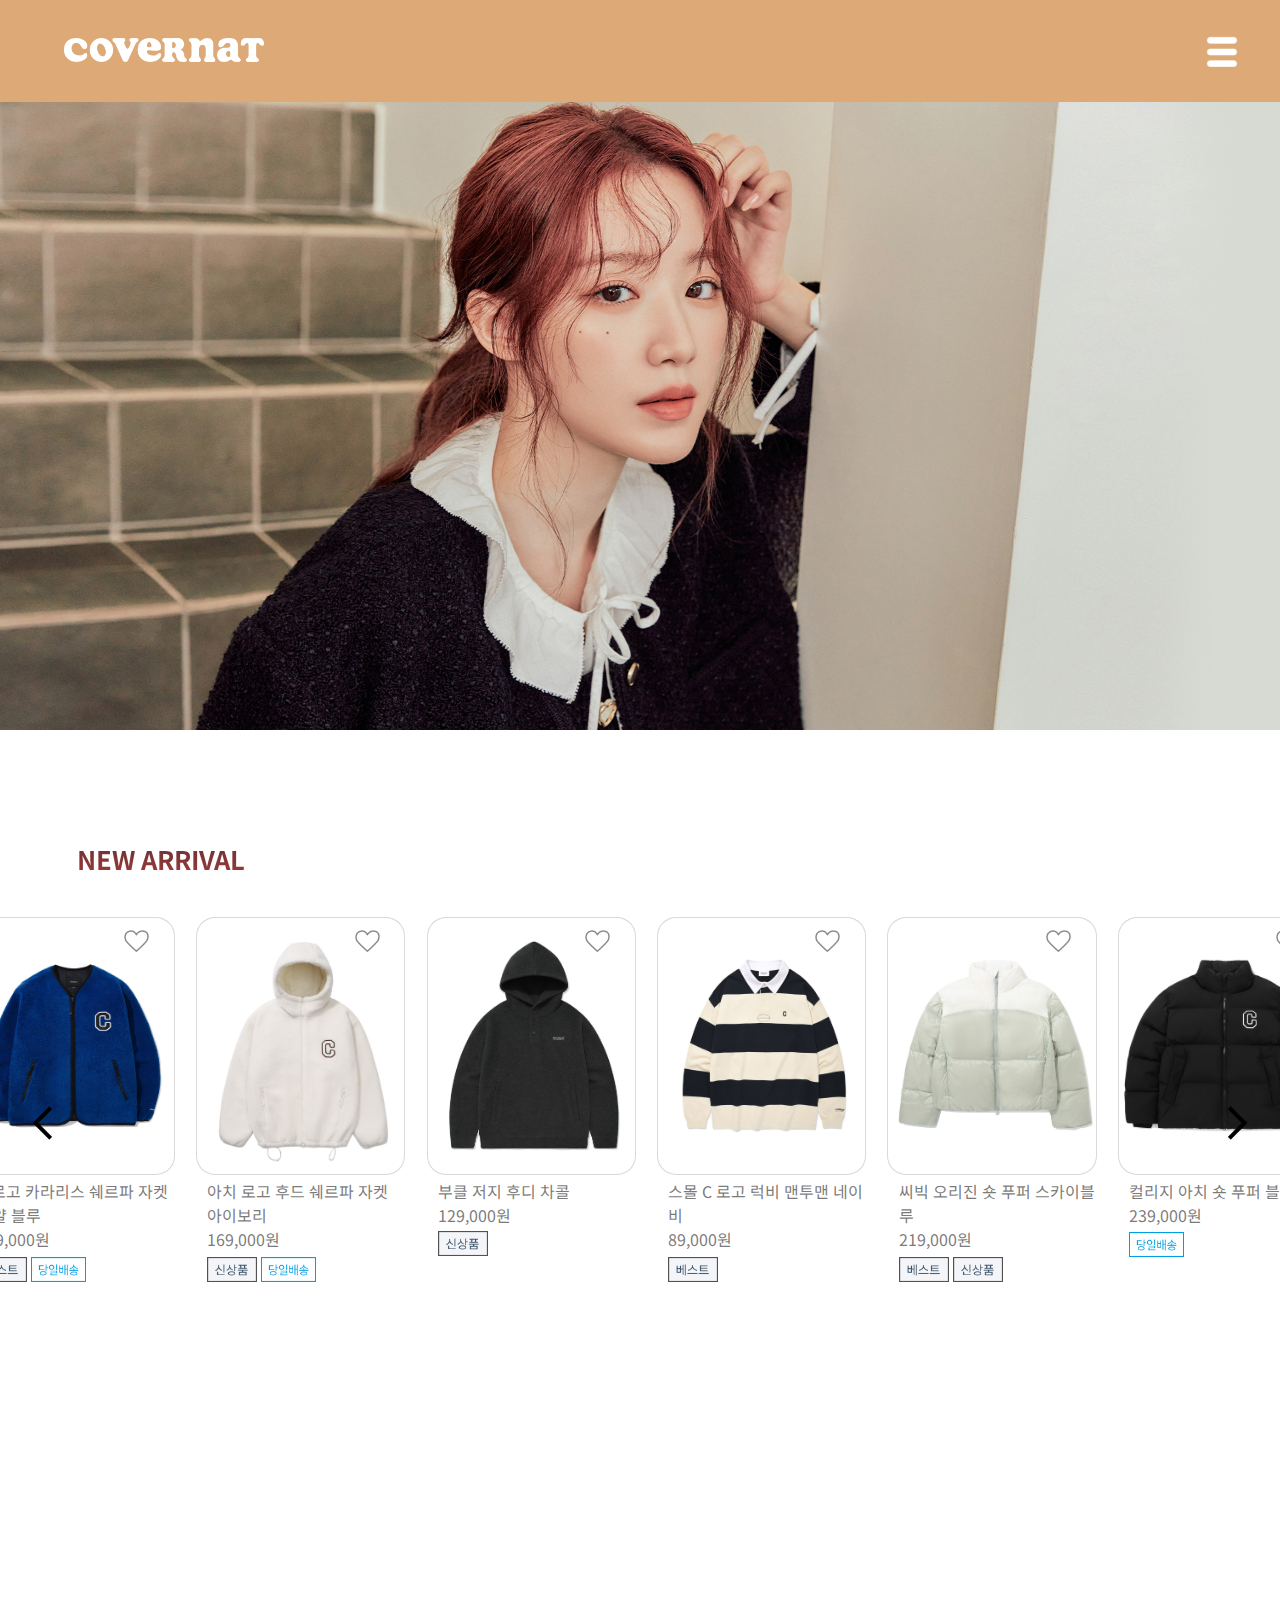
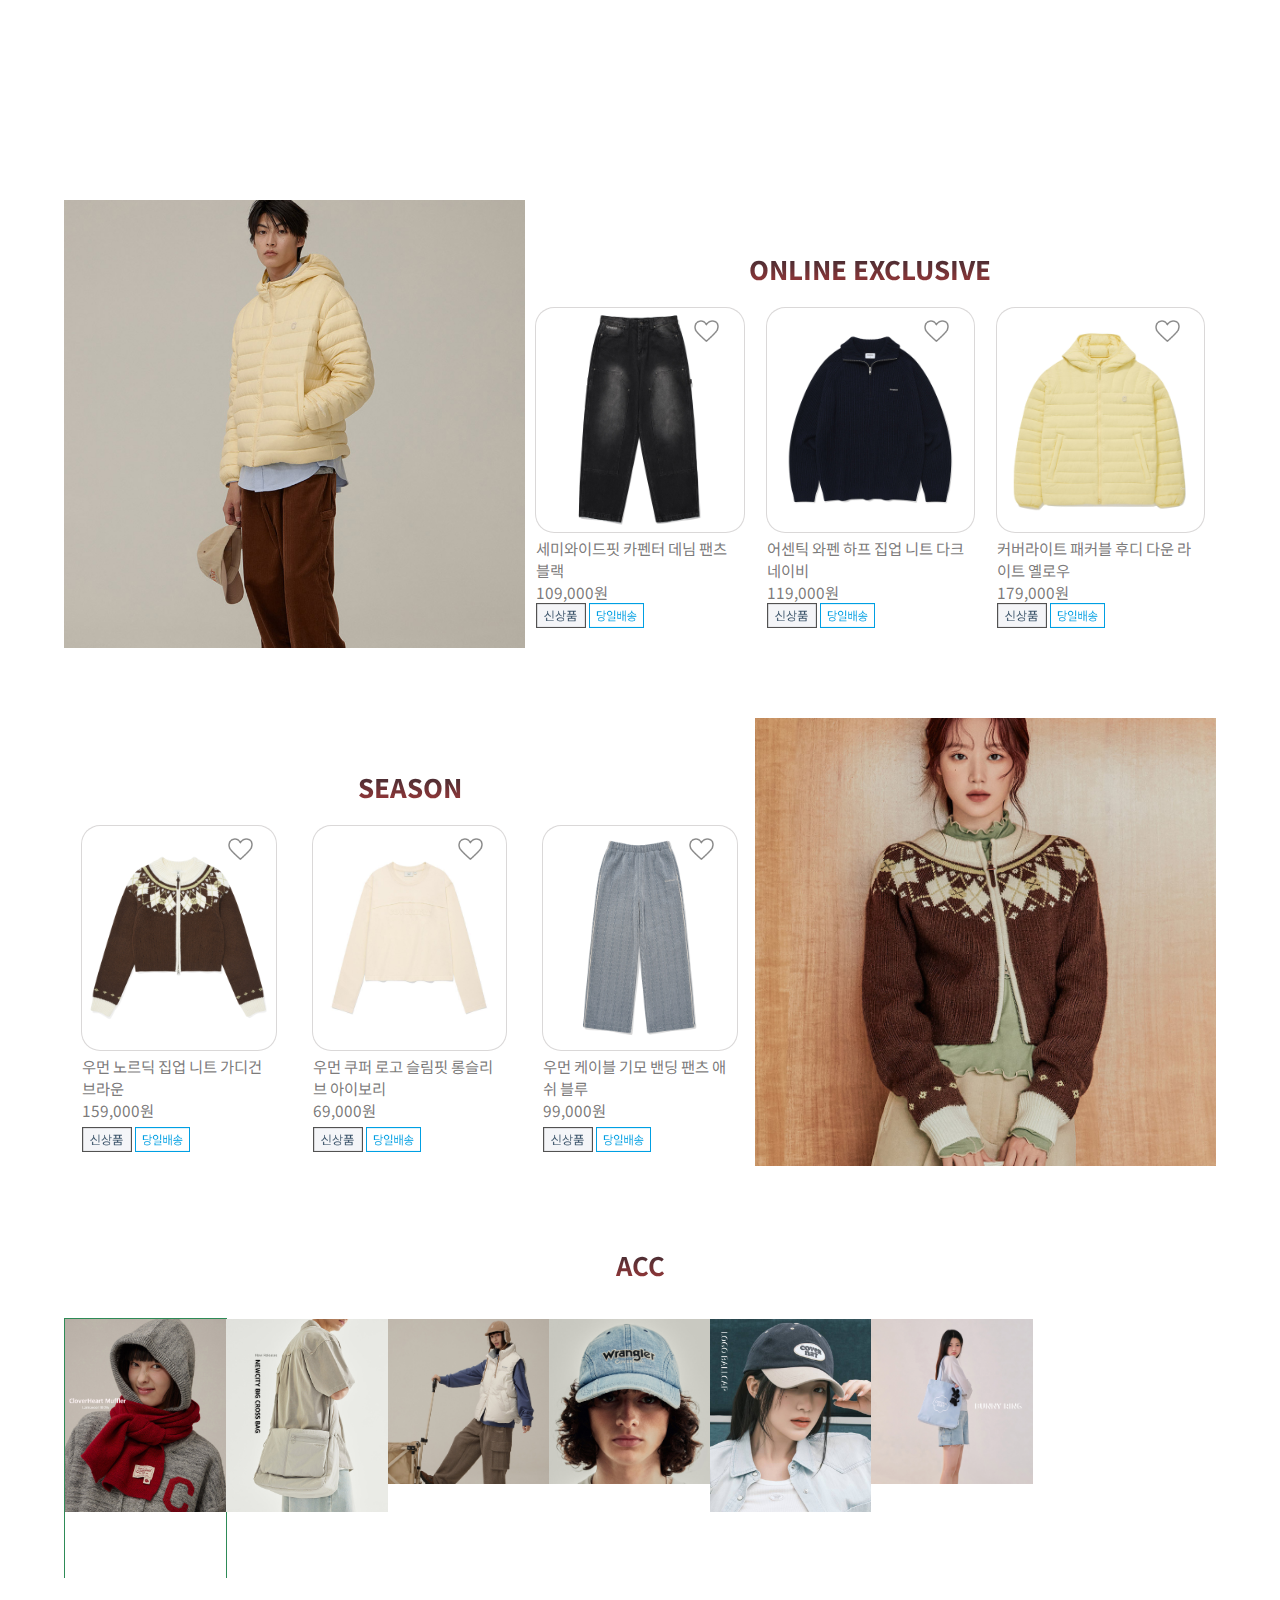
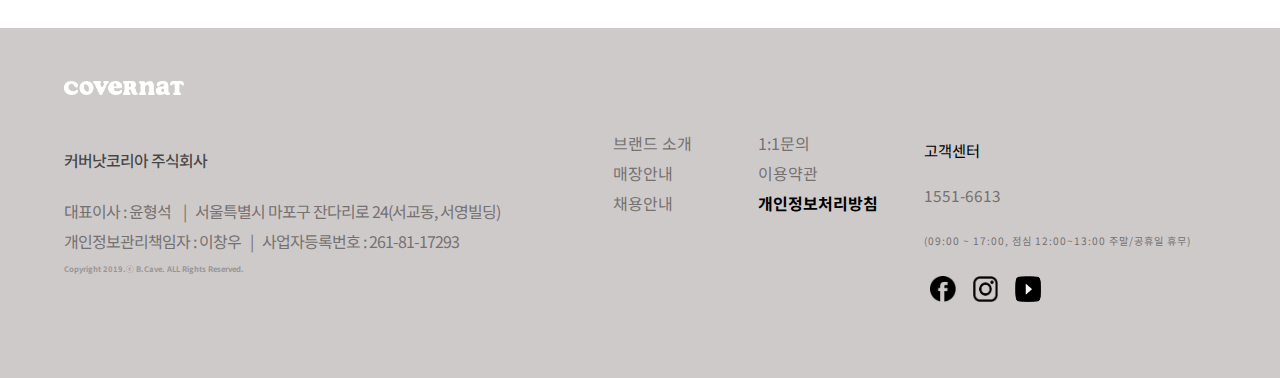
<file: index.html>
<!DOCTYPE html>
<html lang="en">
<head>
    <meta charset="UTF-8">
    <meta name="viewport" content="width=device-width, initial-scale=1.0">
    <title>covernat</title>
    <link rel="stylesheet" href="index.css">
    <link rel="preconnect" href="https://fonts.googleapis.com">
    <link rel="preconnect" href="https://fonts.gstatic.com" crossorigin>
    <link href="https://fonts.googleapis.com/css2?family=Noto+Sans+KR:wght@100..900&display=swap" rel="stylesheet">
    <script src="https://code.jquery.com/jquery-3.7.1.min.js" integrity="sha256-/JqT3SQfawRcv/BIHPThkBvs0OEvtFFmqPF/lYI/Cxo=" crossorigin="anonymous"></script>
    <script src="index.js"></script>
    <link rel="stylesheet" href="https://cdn.jsdelivr.net/npm/swiper@11/swiper-bundle.min.css"/>
    <script src="https://cdn.jsdelivr.net/npm/swiper@11/swiper-bundle.min.js"></script>
    <link rel="stylesheet" href="https://fonts.googleapis.com/css2?family=Material+Symbols+Outlined:opsz,wght,FILL,GRAD@20..48,100..700,0..1,-50..200&icon_names=menu" />
</head>
<body>
    <div id="header">
        <div class="gnb">
            <h1 class="logo"><img src="images/logowhite.png" alt=""></h1>
            <ul class="nav">
                <li>
                    <a href="#">MEN</a>
                    <ul class="sub">
                        <li><a href="#">View All</a></li>
                        <li><a href="#">New IN</a></li>
                        <li><a href="#">Best</a></li>
                    </ul>
                </li>
                <li><a href="#">WOMEN</a>
                    <ul class="sub">
                        <li><a href="#">슈화 PICK</a></li>
                        <li><a href="#">Top</a></li>
                        <li><a href="#">Bottom</a></li>
                    </ul>
                </li>
                <li><a href="#">NEW</a>
                    <ul class="sub">
                        <li><a href="#">COLLECTION</a></li>
                        <li><a href="#">ESSENTIAL</a></li>
                        <li><a href="#">OUTLET</a></li>
                    </ul>
                </li>
                <li><a href="#">SHOP</a>
                    <ul class="sub">
                        <li><a href="#">My Page</a></li>
                        <li><a href="#">주문조회</a></li>
                        <li><a href="#">회원가입</a></li>
                    </ul>
                </li>
            </ul>
        </div>
    </div>
    <div id="header2">
                <h1 class="logo2"><img src="images/logowhite.png" alt=""></h1>
                <div class="icon"></div>
    </div>
    <div id="section">
        <div class="mainbg">
            <ul class="main_img">
                <li class="img1 img_on"></li>
                <li class="img2"></li>
                <li class="img3"></li>
                <li class="img4"></li>
            </ul>
        </div>
        <div class="newcont">
            <h2>NEW ARRIVAL</h2>
                <ul class="new_slide">
                    <li class = "slide1">
                        <a href="#"></a>
                        <span>카라 블루종 오트밀<br>
                            259,000원
                            <br><img src="images/best.png" alt="카라블루종" width="50px" height="25px">
                        </span>
                    </li>
                    <li class = "slide2">
                        <a href="#"></a>
                        <span>C 로고 카라리스 쉐르파 자켓 로얄 블루<br>
                            129,000원
                            <br><img src="images/best.png" alt="베스트" width="50px" height="25px"> <img src="images/today.png" alt="당일배송" width="55 px" height="25px"></span>
                    </li>
                    <li class = "slide3">
                        <a href="#"></a>
                        <span>아치 로고 후드 쉐르파 자켓 아이보리<br>
                            169,000원
                            <br><img src="images/new.png" alt="신상품" width="50px" height="25px"> <img src="images/today.png" alt="당일배송" width="55 px" height="25px">
                        </span>
                    </li>
                    <li class = "slide4">
                        <a href="#"></a>
                        <span>부클 저지 후디 차콜<br>
                            129,000원
                            <br><img src="images/new.png" alt="신상품" width="50px" height="25px">
                        </span>
                    </li>
                    <li class = "slide5">
                        <a href="#"></a>
                        <span>스몰 C 로고 럭비 맨투맨 네이비<br>
                            89,000원
                            <br><img src="images/best.png" alt="베스트" width="50px" height="25px">
                        </span>
                    </li>
                    <li class = "slide6">
                        <a href="#"></a>
                        <span>씨빅 오리진 숏 푸퍼 스카이블루<br>
                            219,000원
                        <br><img src="images/best.png" alt="베스트" width="50px" height="25px"> <img src="images/new.png" alt="신상품" width="50px" height="25px"></span>
                    </li>
                    <li class = "slide7">
                        <a href="#"></a>
                        <span>컬리지 아치 숏 푸퍼 블랙<br>
                            239,000원
                        <br><img src="images/today.png" alt="당일배송" width="55px" height="25px">
                        </span>
                    </li>
                    <li class = "slide8">
                        <a href="#"></a>
                        <span>우먼 시어링 카라 숏 푸퍼 블랙<br>
                            259,000원
                        <br><img src="images/new.png" alt="신상품" width="50px" height="25px">
                        </span>
                    </li>
                    <li class = "slide9">
                        <a href="#"></a>
                        <span>우먼 클래식 체크 싱글 자켓 브라운<br>
                            179,000원
                        <br><img src="images/best.png" alt="베스트" width="50px" height="25px"> <img src="images/new.png" alt="신상품" width="50px" height="25px"></span>
                    </li>
                    <li class = "slide10">
                        <a href="#"></a>
                        <span>우먼 롱 더플 코트 체크<br>
                            339,000원
                            <br><img src="images/best.png" alt="베스트" width="50px" height="25px"> <img src="images/today.png" alt="당일배송" width="55 px" height="25px">
                        </span>
                    </li>
                </ul>
            <div class="newcont_arrow">
                <p class="newcont_prev"></p>
                <p class="newcont_next"></p>
            </div>
        </div>
        <div class="collectbg"></div>
<!-- --------------------------------------------------------------------------- -->
        <div class="mens">
            <div class="mens_cont">
                <ul class="mens_contlist">
                    <li class="content"></li>
                    <li class="content"></li>
                    <li class="content active"></li>
                </ul>
            </div>
            <div class="mens_list">
                <h2>ONLINE EXCLUSIVE</h2>
                <ul class="mens_inlist">
                    <li class="tabMenu">
                        <a href="#"></a>
                        <span>세미와이드핏 카펜터 데님 팬츠 블랙
                            <br>109,000원<br><img src="images/new.png" alt="신상품" width="50px" height="25px"> <img src="images/today.png" alt="당일배송" width="55 px" height="25px">
                        </span>
                    </li>
                    <li class="tabMenu">
                        <a href="#"></a>
                        <span>어센틱 와펜 하프 집업 니트 다크 네이비
                            <br>119,000원<br><img src="images/new.png" alt="신상품" width="50px" height="25px"> <img src="images/today.png" alt="당일배송" width="55 px" height="25px">
                        </span>
                    </li>
                    <li class="tabMenu active">
                        <a href="#"></a>
                        <span>커버라이트 패커블 후디 다운 라이트 옐로우
                            <br>179,000원<br><img src="images/new.png" alt="신상품" width="50px" height="25px"> <img src="images/today.png" alt="당일배송" width="55 px" height="25px">
                        </span>
                    </li>
                </ul>
            </div>
        </div>
        <script>
            const tabItem = document.querySelectorAll('.tabMenu');
            const tabInner = document.querySelectorAll('.content');   
    
            tabItem.forEach((tab, idx)=>{
            tab.addEventListener('click',function(){
            tabInner.forEach((inner)=>{
                inner.classList.remove('active');
            })
            tabItem.forEach((item)=>{
                item.classList.remove('active');
            })

            tabItem[idx].classList.add('active');
            tabInner[idx].classList.add('active');
        })
        });
        </script>
        

        <div class="womens">
            <div class="womens_list">
                <h2>SEASON</h2>   
                <ul class="womens_inlist">
                    <li class="wabMenu motive">
                        <a href="#"></a>
                        <span>우먼 노르딕 집업 니트 가디건 브라운
                            <br>159,000원<br><img src="images/new.png" alt="신상품" width="50px" height="25px"> <img src="images/today.png" alt="당일배송" width="55 px" height="25px">
                        </span>
                    </li>
                    <li class="wabMenu">
                        <a href="#"></a>
                        <span>우먼 쿠퍼 로고 슬림핏 롱슬리브 아이보리
                            <br>69,000원<br><img src="images/new.png" alt="신상품" width="50px" height="25px"> <img src="images/today.png" alt="당일배송" width="55 px" height="25px">
                        </span>
                    </li>
                    <li class="wabMenu">
                        <a href="#"></a>
                        <span>우먼 케이블 기모 밴딩 팬츠 애쉬 블루
                            <br>99,000원<br><img src="images/new.png" alt="신상품" width="50px" height="25px"> <img src="images/today.png" alt="당일배송" width="55 px" height="25px">
                        </span>
                    </li>
                </ul>
            </div>
            <div class="womens_cont">
                <ul class="womens_contlist">
                    <li class="wontent motive"></li>
                    <li class="wontent"></li>
                    <li class="wontent"></li>
                </ul>
            </div>
        </div>
        <script>
            const womanItem = document.querySelectorAll('.wabMenu');
            const womanInner = document.querySelectorAll('.wontent');   
        
            womanItem.forEach((tab, idx)=>{
            tab.addEventListener('click',function(){
                womanInner.forEach((inner)=>{
                    inner.classList.remove('motive');
                })
                womanItem.forEach((item)=>{
                    item.classList.remove('motive');
                })
    
                womanItem[idx].classList.add('motive');
                womanInner[idx].classList.add('motive');
            })
            });
            </script>
        <div class="swiper">
            <h2>ACC</h2>
            <div class="swiper-wrapper">
                <div class="swiper-slide"><img src="images/mufflerredtext.jpg" alt="레드머플러" width="100%"></div>
                <div class="swiper-slide"><img src="images/crossbaggraytext.jpg" alt="그레이 크로스백" width="100%"></div>
                <div class="swiper-slide"><img src="images/trouper.jpg" alt="트루퍼햇" width="100%"></div>
                <div class="swiper-slide"><img src="images/wranglercap.jpg" alt="랭글러캡" width="100%"></div>
                <div class="swiper-slide"><img src="images/captext.jpg" alt="로고캡" width="100%"></div>
                <div class="swiper-slide"><img src="images/keyringtext.jpg" alt="키링" width="100%"></div>
            </div>
                <div class="swiper-button-prev"></div>
                <div class="swiper-button-next"></div>
        </div>
    </div>
    <div id="footer">
        <div class="footer_cont">
            <div class="footer_left">
                <h1 class="footer_logo"></h1>
                <div class="company_name">커버낫코리아 주식회사</div><br>
                <div class="address">
                    <p>대표이사 : 윤형석 &nbsp;&nbsp; | &nbsp;&nbsp;서울특별시 마포구 잔다리로 24(서교동, 서영빌딩)</p>
                    <p>개인정보관리책임자 : 이창우 &nbsp;&nbsp;|&nbsp;&nbsp; 사업자등록번호 : 261-81-17293</p>
                </div>
            </div>
            <div class="footer_right">
                <ul class="footer_line1">
                    <li>브랜드 소개</li>
                    <li>매장안내</li>
                    <li>채용안내</li>
                </ul>
                <ul class="footer_line2">
                    <li>1:1문의</li>
                    <li>이용약관</li>
                    <li><a href="https://covernat.net/member/privacy.html"><strong>개인정보처리방침</strong></a></li>
                </ul>
                <ul class="cs">
                    <li>고객센터</li>
                    <li>1551-6613</li>
                    <li>(09:00 ~ 17:00, 점심 12:00~13:00 주말/공휴일 휴무)</li>
                </ul>
            </div>
        </div>
        <div class="footer_bottom">
        <h3>Copyright 2019.ⓒ B.Cave. ALL Rights Reserved.</h3>
        <ul class="sns">
            <li><a href="facebook.com/atcovernat"><img class="color" src="images/colorface.png" alt="페이스북"><img class="dark" src="images/icon_facebook.png" alt="흑백페이스북"></a></li>
            <li><a href="instagram.com/covernat_"><img class="color" src="images/colorinsta.png" alt="인스타그램"><img class="dark" src="images/icon_insta.png" alt="흑백인스타"></a></li>
            <li><a href="https://www.youtube.com/@covernat766"><img class="color" src="images/hotube.png" alt="유튜브"><img class="dark" src="images/icon_yutube.png" alt="유튜브"></a></li>
        </ul>
        </div>
    </div>
</body>
</html>
</file>
<file: index.css>
@charset "UTF-8";

*{margin: 0; padding: 0;}
ul{list-style: none;}
img{vertical-align: top; border: 0;}
a{color: black; text-decoration: none;}
body{
    font-family: "Noto Sans KR", sans-serif;
    font-optical-sizing: auto;
    font-weight: 900;
    font-style: normal;
}

#header{
    width: 100%; height: 143px;
    position: absolute;
    top: 0;
    background-color: rgb(221, 170, 119);
    z-index: 5000;
}

#header2{display: none;}

#header .gnb{
    width: calc(90%);
    display: flex;
    justify-content: space-between;
}

#header .gnb .logo>img{
    width: 12vw;
    padding: 2vw;
    margin-left: 100px;
}

#header .gnb .nav{
    width: 50%;
    display: flex;
    justify-content: space-between;
    padding: 1.5vw;
}
#header .gnb .nav>li{
    position: relative;
}
#header .gnb .nav>li>a{
    color: rgb(250, 240, 222);
    font-size: 1.2vw;
}
#header .gnb .nav>li .sub{
    position: absolute;
    left: 50%;
    margin-left: -75px;
    top: 50px;
    line-height: 35px;
    display: none;
    width: 150px;
    /* border:1px solid red; */
    text-align: center;
    /* z-index: -1; */
}

#header .gnb .sub>li:hover a{
    color: rgb(231, 96, 34);
}
#header .gnb .sub>li>a{
    color: white;
    font-size: 0.8vw;
}

/* #header .gnb>li:hover .sub{display: block;} */
/*--------------------------Header End------------------------------------------------*/
#section {
    margin-top: 143px;
}
#section .mainbg{
    width: 100%; height: 49vw;
    /* border: 1px solid saddlebrown; */
}

#section .mainbg .main_img{
    width: 100%; height: 100%;
    position: relative;
}

#section .mainbg .main_img>li{
    width: 100%; height: 100%;
    background-size: cover;
    background-repeat: no-repeat;
    position: absolute;
    display: none;
    left: 0; top: 0;
}

#section .mainbg .main_img .img1{background-image: url(images/shuhwamain4.jpg);}

#section .mainbg .main_img .img2{background-image: url(images/shuhwamain3.jpg);}

#section .mainbg .main_img .img3{background-image: url(images/shuhwamain2.jpg);}

#section .mainbg .main_img .img4{background-image: url(images/shuhwamain.jpg);}

#section .mainbg .main_img .img_on{display: block;}

#section .newcont{
    width: 100%; height: 45vw;
    margin-top: 80px;
    box-sizing: border-box;
    position: relative;
    overflow: hidden;
}
#section .newcont>h2{
    margin-left: 6%;
    padding-top: 30px;
    font-size: 2vw;
    background: linear-gradient(#292931 0%, #a33939 100%);
    background-clip: text;
    -webkit-background-clip: text;
    color: transparent;
}
#section .newcont .new_slide{
    width: 180%; height: 20vw;
    display: flex;
    justify-content: space-around;
    margin-left: -21.5%;
}
#section .newcont .new_slide>li{
    width: 9%; height:100%;
    border: 1px solid rgba(174, 170, 170, 0.461);
    margin-top: 40px;
    /* background-color: rgba(250, 235, 215, 0.758); */
    border-radius: 1.5vw;
    background-repeat: no-repeat;
    background-size: cover;
    cursor: pointer;
    transition: all 0.5s;
    font-size: 0.8vw;
    position: relative;
}
#section .newcont .new_slide>li>span{
    position: absolute;
    color: #6f6e6ee9;
    left: 5%; top: 102%;
    font-weight: 400;
}
#section .newcont .new_slide>li>span>img{
    margin-top: 3%;
}
#section .newcont .new_slide>li>a{
    position: absolute;
    right: 12%; top: 5%;
    background-image: url(images/heart.png);
    background-repeat: no-repeat;
    background-size: contain;
    width: 25px; height: 25px;
}
#section .newcont .new_slide:hover>li>a img{
    background-image: url(images/fullheart.png);
}
#section .newcont .new_slide .slide1{
    background-image: url(images/newjacket.jpg);
}
#section .newcont .new_slide .slide1:hover{
    background-image: url(images/newjacketback.jpg);
}
#section .newcont .new_slide .slide2{
    background-image: url(images/newjacketblue.jpg);
}
#section .newcont .new_slide .slide2:hover{
    background-image: url(images/newjacketblueback.jpg);
}
#section .newcont .new_slide .slide3{
    background-image: url(images/newjacketivory.jpg);
}
#section .newcont .new_slide .slide3:hover{
    background-image: url(images/newjacketivoryback.jpg);
}
#section .newcont .new_slide .slide4{
    background-image: url(images/newhoodchacoal.jpg);
}
#section .newcont .new_slide .slide4:hover{
    background-image: url(images/newhoodchacoalback.jpg);
}
#section .newcont .new_slide .slide5{
    background-image: url(images/newmtmnavy.jpg);
}
#section .newcont .new_slide .slide5:hover{
    background-image: url(images/newmtmnavyback.jpg);
}
#section .newcont .new_slide .slide6{
    background-image: url(images/paddinggreen.jpg);
}
#section .newcont .new_slide .slide6:hover{
    background-image: url(images/paddinggreenback.jpg);
}
#section .newcont .new_slide .slide7{
    background-image: url(images/paddingblack.jpg);
}
#section .newcont .new_slide .slide7:hover{
    background-image: url(images/paddingblackback.jpg);
}
#section .newcont .new_slide .slide8{
    background-image: url(images/jacketblackwoman.jpg);
}
#section .newcont .new_slide .slide8:hover{
    background-image: url(images/jacketblackwomanback.jpg);
}
#section .newcont .new_slide .slide9{
    background-image: url(images/newjacketbrown.jpg);
}
#section .newcont .new_slide .slide9:hover{
    background-image: url(images/newjacketbrownback.jpg);
}
#section .newcont .new_slide .slide10{
    background-image: url(images/dufflecoat.jpg);
}
#section .newcont .new_slide .slide10:hover{
    background-image: url(images/dufflecoatback.jpg);
}
#section .newcont .newcont_arrow{cursor: pointer;}
#section .newcont .newcont_arrow .newcont_prev{
    width: 50px; height: 50px;
    background-image: url(images/arrow.png);
    background-repeat: no-repeat;
    /* background-color: saddlebrown; */
    position: absolute;
    left: 1.5%; top: 50%;
    z-index: 1000;
}
#section .newcont .newcont_arrow .newcont_next{
    width:50px; height: 50px;
    background-image: url(images/arrow.png);
    background-repeat: no-repeat;
    /* background-color: saddlebrown; */
    position: absolute;
    rotate: 180deg;
    right: 1.5%; top: 50%;
    z-index: 1000;
}
#section .collectbg{
    width: 100%; height: 30vw;
    background-repeat: no-repeat;
    background-attachment: fixed;
    background-image: url(images/collect_1.jpg);
    /* background-position: center; */
    background-size: cover;
}
#section .collectbg::after{
    width: 100%; height: 30vw;
    opacity: 20%;
}
#section .mens{
    width: 90%; height: 35vw;
    /* background-color: thistle; */
    margin: 0 auto;
    display: flex;
}
#section .mens .mens_cont{
    width: 40%; height: 100%;
    margin-top: 30px;
    /* background-color: darkblue; */
}
#section .mens .mens_cont .mens_contlist{
    width: 100%; height: 100%;
    position: relative;
}
#section .mens .mens_cont .mens_contlist li{
    width: 100%; height: 100%;
    background-repeat: no-repeat;
    background-size: cover;
    background-position: center;
    position: absolute;
    left: 0; top: 0;
    display: none;
}



#section .mens .mens_cont .mens_contlist li.active{display: block;}

#section .mens .mens_cont .mens_contlist>li:nth-child(1){background-image: url(images/newpantsbltab.jpg);}

#section .mens .mens_cont .mens_contlist>li:nth-child(2){background-image: url(images/basatitab.jpg);}

#section .mens .mens_cont .mens_contlist>li:nth-child(3){background-image: url(images/paddingyellowtab.jpg);}

#section .mens .mens_list{
    width: 60%; height: 100%;
    box-sizing: border-box;
    /* background-color: darkkhaki; */
}

#section .mens .mens_list h2{
    width: 100%;
    text-align: center;
    background: linear-gradient(#292931 0%, #a33939 100%);
    background-clip: text;
    -webkit-background-clip: text;
    color: transparent;
    margin-top: 80px;
    /* background-color: darkblue; */
    font-size: 2vw; 
    font-weight: 800;
}

#section .mens .mens_inlist{
    height: 100%;
    display: flex;
    justify-content: space-around;
}

#section .mens .mens_list .mens_inlist>li{
    width: 30%; height: 50%;
    border: 1px solid  rgba(174, 170, 170, 0.461);
    border-radius: 1.5vw;
    margin-top: 3%;
    background-size: cover;
    background-position:center;
    transition: all 0.5s;
    cursor: pointer;
    font-size: 0.8vw;
    position: relative;
}

#section .mens .mens_list .mens_inlist>li>span{
    position: absolute;
    color: #6f6e6ee9;
    left: 0; top: 102%;
    font-weight: 400;
}

#section .mens .mens_list .mens_inlist>li>a{
    position: absolute;
    right: 12%; top: 5%;
    background-image: url(images/heart.png);
    background-repeat: no-repeat;
    background-size: contain;
    width: 25px; height: 25px;
}

#section .mens .mens_list .mens_inlist>li:nth-child(1){
    background-image: url(images/newpantsbl.jpg);
}

#section .mens .mens_list .mens_inlist>li:nth-child(1):hover{
    background-image: url(images/newpantsblback.jpg);
}

#section .mens .mens_list .mens_inlist>li:nth-child(2){
    background-image: url(images/knitnavy.jpg);
}

#section .mens .mens_list .mens_inlist>li:nth-child(2):hover{
    background-image: url(images/knitnavyback.jpg);
}

#section .mens .mens_list .mens_inlist>li:nth-child(3){
    background-image: url(images/paddingyellow.jpg);
}

#section .mens .mens_list .mens_inlist>li:nth-child(3):hover{
    background-image: url(images/paddingyellowback.jpg);
}

#section .womens{
    width: 90%; height: 35vw;
    margin: 0 auto;
    margin-top: 100px;
    display: flex;
}

#section .womens .womens_cont{
    width: 40%; height: 100%;
}

#section .womens .womens_cont .womens_contlist{
    width: 100%; height: 100%;
    position: relative;
}

#section .womens .womens_cont .womens_contlist li{
    width: 100%; height: 100%;
    background-repeat: no-repeat;
    background-size: cover;
    background-position: center;
    position: absolute;
    left: 0; top: 0;
    display: none;
}

#section .womens .womens_list{
    width: 60%; height: 100%;
    /* background-color: darkkhaki; */
}

#section .womens .womens_list h2{
        width: 100%;
        text-align: center;
        background: linear-gradient(#292931 0%, #a33939 100%);
        background-clip: text;
        -webkit-background-clip: text;
        color: transparent;
        margin-top: 50px;
        background-color: darkblue;
        font-size: 2vw; 
        font-weight: 800;
}

#section .womens .womens_inlist{
    height: 100%;
    display: flex;
    justify-content: space-around;
}

#section .womens .womens_list .womens_inlist>li{
    width: 28%; height: 50%;
    border: 1px solid  rgba(174, 170, 170, 0.461);
    border-radius: 1.5vw;
    margin-top:3%;
    background-size: cover;
    background-position: center;
    transition: all 0.5s;
    cursor: pointer;
    font-size: 0.8vw;
    position: relative;
}

#section .womens .womens_list .womens_inlist>li>span{
    position: absolute;
    color: #6f6e6ee9;
    left: 0; top: 102%;
    font-weight: 400;
}

#section .womens .womens_list .womens_inlist>li>a{
    position: absolute;
    right: 12%; top: 5%;
    background-image: url(images/heart.png);
    background-repeat: no-repeat;
    background-size: contain;
    width: 25px; height: 25px;
}
#section .womens .womens_list .womens_inlist>li img{
    margin-top: 3%;
}

#section .womens .womens_list .womens_inlist>li:nth-child(1){
    background-image: url(images/cardiganbrown.jpg);
}

#section .womens .womens_list .womens_inlist>li:nth-child(1):hover{
    background-image: url(images/cardiganbrownback.jpg);
}

#section .womens .womens_list .womens_inlist>li:nth-child(2){
    background-image: url(images/ivorysleeve.jpg);
}

#section .womens .womens_list .womens_inlist>li:nth-child(2):hover{
    background-image: url(images/ivorysleeveback.jpg);
}

#section .womens .womens_list .womens_inlist>li:nth-child(3){
    background-image: url(images/pantsnavy.jpg);
}

#section .womens .womens_list .womens_inlist>li:nth-child(3):hover{
    background-image: url(images/pantsnavyback.jpg);
}

#section .womens .womens_cont .womens_contlist li.motive{display: block;}

#section .womens .womens_cont .womens_contlist>li:nth-child(1){background-image: url(images/cardiganbrowntab.jpg);}

#section .womens .womens_cont .womens_contlist>li:nth-child(2){background-image: url(images/ivorysleevetab.jpg);}

#section .womens .womens_cont .womens_contlist>li:nth-child(3){background-image: url(images/pantsnavytab.jpg);}

#section .swiper{
    width: 90%; height: 26vw;
    margin-top: 80px;
    margin-bottom: 50px;
}

#section .swiper h2{
    width: 100%;
    margin-bottom: 35px;
    text-align: center;
    font-size: 2vw;
    background: linear-gradient(#292931 0%, #a33939 100%);
    background-clip: text;
    -webkit-background-clip: text;
    color: transparent;
}

#section .swiper .swiper-button-prev{display: none;}

#section .swiper .swiper-button-next{display: none;}

#section .swiper .swiper-wrapper {
    width: 14%; height: 100%;
    border: 1px solid seagreen;
    background-repeat: no-repeat;
}
#section .swiper2{
    display: none;
}
#footer{
    width: 100%; height: 350px;
    background-color: rgb(207, 202, 202);
    font-weight: 400;
    color: rgb(117, 113, 113);
    box-sizing: border-box;
}

#footer .footer_cont{
    width: 90%; 
    display: flex;
    margin: 0 auto;
}

#footer .footer_left{
    width: 50%;
    letter-spacing: -1px;
    /* background-color: forestgreen; */
}

#footer .footer_cont .footer_left h1{
    background-image: url(images/logowhite.png);
    background-repeat: no-repeat;
    background-size: contain;
    background-position: center;
    width: 120px; height: 120px;
}

#footer .footer_cont .footer_left .company_name{
    font-weight: 500;
    color: #000000a9;
}

#footer .footer_cont .footer_left .address{
    line-height: 30px;
}

#footer .footer_right{
    width: 55%; height:100%;
    display: flex;
    /* background-color: rebeccapurple; */
}

#footer .footer_right>ul{
    width: 25%; margin-top: 100px;
    line-height: 30px;
}

#footer .footer_right .footer_line2>li:nth-child(3):hover a{
    text-decoration: underline;
}
#footer .footer_right .cs{
    width: 50%;
    font-size: 1vw;
    line-height: 45px;
    margin-left: 20px;
}

#footer .footer_right .cs>li:nth-child(1){
    font-size: 1.2vw;
    color: #000;
}

#footer .footer_right .cs>li:nth-child(2){
    font-size: 1.2vw;
    cursor: pointer;
}

#footer .footer_right .cs>li:nth-child(2):hover{
    background: linear-gradient(#292931 0%, #a33939 100%);
    background-clip: text;
    -webkit-background-clip: text;
    color: transparent;
}

#footer .footer_right .cs>li:nth-child(3){
    width: 100%;
    letter-spacing: 1px;
    font-size: 0.8vw;
}

#footer .footer_bottom{
    width: 100%;
    display: flex;
}

#footer .footer_bottom h3{
    width: 66%; 
    margin-left: 5%;
    font-size: 0.6vw;
    color: rgb(153, 149, 149);
    /* background-color: darkgreen; */
}

#footer .footer_bottom .sns>li a>img{position: absolute;}

#footer .footer_bottom .sns>li .color{display: none;}

#footer .footer_bottom .sns>li:hover .color{display: block;}

#footer .footer_bottom .sns>li:nth-child(1):hover .dark{
    display: none;
}
#footer .footer_bottom .sns>li:nth-child(2):hover .dark{
    display: none;
}
#footer .footer_bottom .sns>li:nth-child(3):hover .dark{
    display: none;
}
#footer .footer_bottom .sns{
    width: 10vw;
    display: flex;
    justify-content: space-around;
    margin-top: 1%;
    transition: all 0.3s;
}

#footer .footer_bottom .sns>li>a>img{
    width: 2vw; height: 2vw;

}

/*------------------------글씨 크기 조정---------------------------------*/
@media all and (min-width:1024px) and (max-width:1600px){
    #header{height: 6vw;}

    #header{display: none;}

    #header2{
        display: block;
        width: 100%; height: 8vw;
        background-color: rgb(221, 170, 119);
        display: flex;
        justify-content: space-between;
    }

    #header2 .logo2{
        margin-top: 3%;
        margin-left: 5%;
        width: 200px; 
    }

    #header2 .logo2 img{
        width: 100%; 
    }

    
    #header2 .icon{
        cursor: pointer;
        margin-top: 2.5%;
        margin-right: 3%;
        width: 40px; height: 35px;
        background-size: cover;
        background-repeat: no-repeat;
        background-image: url(images/hamburger.png);
    }

    #section {margin-top: 0px;}

    #section .newcont .new_slide>li{
        font-size: 1em;
    }
    #section .mens .mens_list .mens_inlist>li{
        font-size: 1.2vw;
    }
    #section .womens .womens_list .womens_inlist>li{
        font-size: 1.2vw;
    }
    
}

/*--------------------------------------------tablet--------------------------------------*/
@media all and (min-width:769px) and (max-width:1024px){
#header{display: none;}

#header2{
    display: block;
    width: 100%; height: 10vw;
        background-color: rgb(221, 170, 119);
        display: flex;
        justify-content: space-between;
}

#header2 .logo2{
    margin-top: 3.5%;
    margin-left: 5%;
    width: 200px; 
}

#header2 .logo2 img{
    width: 100%; 
}

#header2 .icon{
    cursor: pointer;
    margin-top: 3.5%;
    margin-right: 5%;
    width: 35px; height: 35px;
    background-size: cover;
    background-repeat: no-repeat;
    background-image: url(images/hamburger.png);
}

#section{margin-top: 0px;}

#section .newcont{
    width: 100%; height: 65vw;
}

#section .newcont>h2{
    font-size: 3.5vw;
}

#section .newcont .new_slide{
    width: 300%; height: 35vw;
    margin-left: -30.5%;
}

#section .newcont .new_slide>li{
    font-size: 1.2vw;
}

#section .collectbg{
    width: 100%; height: 30vw;
    background-repeat: no-repeat;
    /* background-attachment: fixed; */
    background-image: url(images/collect_1.jpg);
    /* background-position: center; */
}
#section .mens {
    height: 40vw;
}
#section .mens .mens_cont{
    width: 50%; height: 50vw;
}

#section .mens .mens_list h2{
    font-size: 3vw;
    margin-bottom: 20px;
}

#section .mens .mens_list .mens_inlist>li{
    font-size: 1.5vw;
    margin-left: 30px;
}

#section .mens .mens_list .mens_inlist>li>span img{width: 35px; height: 20px;}

#section .womens{
    margin-top: 200px;
}

#section .womens .womens_cont{
    width: 50%; height: 50vw;
}

#section .womens .womens_list h2{
    font-size: 3vw;
}

#section .womens .womens_list .womens_inlist>li{
    font-size: 1.5vw;
    margin-right: 30px;
}

#section .womens .womens_list .womens_inlist>li>span img{width: 35px; height: 20px;}

#section .swiper {
    width: 100%;
    height: 50vw;
    margin-top: 200px;
}

#section .swiper h2{
    font-size: 3vw;
}

#footer{height: 28vw;}

#footer .footer_cont .footer_left{font-size: 1.3vw;}

#footer .footer_cont .footer_right{font-size: 1.3vw;}

#footer .footer_right .cs{
    width: 80%;
    margin-left: 10%;
}
#footer .footer_right .cs>li:nth-child(1){font-size: 2vw;}
#footer .footer_right .cs>li:nth-child(2){font-size: 1.5vw;}
#footer .footer_right .cs>li:nth-child(3){font-size: 0.8vw;}
#footer .footer_bottom h3{font-size: 1vw;}
#footer .footer_bottom .sns{display: none;}
}
/*----------------------------mobile---------------------------*/
@media all and (max-width: 768px){
    #header{display: none;}

    #header2{
        display: block;
        width: 100%; height: 100px;
        background-color: rgb(221, 170, 119);
        display: flex;
        justify-content: space-between;
    }

    #header2 .logo2{
        margin-top: 5%;
        margin-left: 5%;
        width: 150px; 
    }

    #header2 .logo2 img{
        width: 100%; 
    }

    #header2 .icon{
        cursor: pointer;
        margin-top: 3.5%;
        margin-right: 5%;
        width: 35px; height: 35px;
        background-size: cover;
        background-repeat: no-repeat;
        background-image: url(images/hamburger.png);
    }

    #section{margin-top: 0px;}

    #section .mainbg{
        width: 100%; height: 160vw;
    }

    #section .mainbg .main_img>li{
        background-size: cover;
        background-position: center;
    }
    
    #section .mainbg .main_img .img3{display: none;}
    
    #section .newcont{
        width: 100%; height: 180vw;
    }

    #section .newcont>h2{
        font-size: 6vw;
        text-align: center;
    }
    
    #section .newcont .new_slide{
        width: 1350%;
    }

    #section .newcont .new_slide>li{
        font-size: 4.5vw;
        height: 120vw;
    }

    #section .newcont .new_slide>li>span{
        left: 30%;
    }

    #section .collectbg{
        height: 50vw;
    }

    #section .mens{width: 100%; height: 45vw;}

    #section .mens .mens_list h2{
        font-size: 5vw;
        margin-top: 50px;
        margin-bottom: 30px;
    }

    #section .mens .mens_list .mens_inlist>li{
        font-size: 3vw;
        margin-left: 30px;
    }

    #section .mens .mens_cont{display: none;}

    #section .mens .mens_list{width: 100%;}

    #section .mens .mens_list .mens_inlist>li{
        height: 40vw;
    }

    #section .mens .mens_list .mens_inlist>li:nth-child(3){
        display: none;
    }

    #section .mens .mens_list .mens_inlist>li>span img{display: none;}

    #section .mens .mens_list .mens_inlist>li>a{width: 10px; height: 10px;}

    #section .womens{width: 100%; margin-top: 150px;}

    #section .womens .womens_list h2{
        font-size: 5vw;
        margin-top: 50px;
        margin-bottom: 30px;
    }

    #section .womens .womens_list .womens_inlist>li{
        font-size: 3vw;
    }

    #section .womens .womens_cont{display: none;}

    #section .womens .womens_list{width: 100%;}

    #section .womens .womens_list .womens_inlist>li{
        height: 40vw;
    }

    #section .womens .womens_list .womens_inlist>li:nth-child(3){
        display: none;
    }

    #section .womens .womens_list .womens_inlist>li>span img{display: none;}

    #section .womens .womens_list .womens_inlist>li>a{width: 10px; height: 10px;}
    
    #section .swiper{
        margin-top: 50%;
        width: 100%; height: 120vw;
    }
    #section .swiper h2{
        font-size: 5vw;
    }
    #section .swiper .swiper-wrapper{
        width: 300%; height: 80vw;
    }
    #footer{
        height: 280px;
    }

    #footer .footer_left {display: none;}
    
    #footer .footer_right{
        margin-top: -60px;
        font-size: 2vw;
        width: 100%;
    }

    #footer .footer_right .cs>li:nth-child(1){
        font-size: 4vw;
    }

    #footer .footer_right .cs>li:nth-child(2){
        font-size: 4vw;
    }

    #footer .footer_right .cs>li:nth-child(3){
        font-size: 2vw;
    }

    #footer .footer_bottom{
        height: 30px;
        /* background-color: darkblue; */
        margin-top: 30px;
    }

    #footer .footer_bottom> h3{
        font-size: 2vw;
    }

    #footer .footer_bottom .sns>li>a>img{
        display: none;
    }

    #footer .footer_bottom .sns>li a{
        left: 10%;
    }

}
</file>
